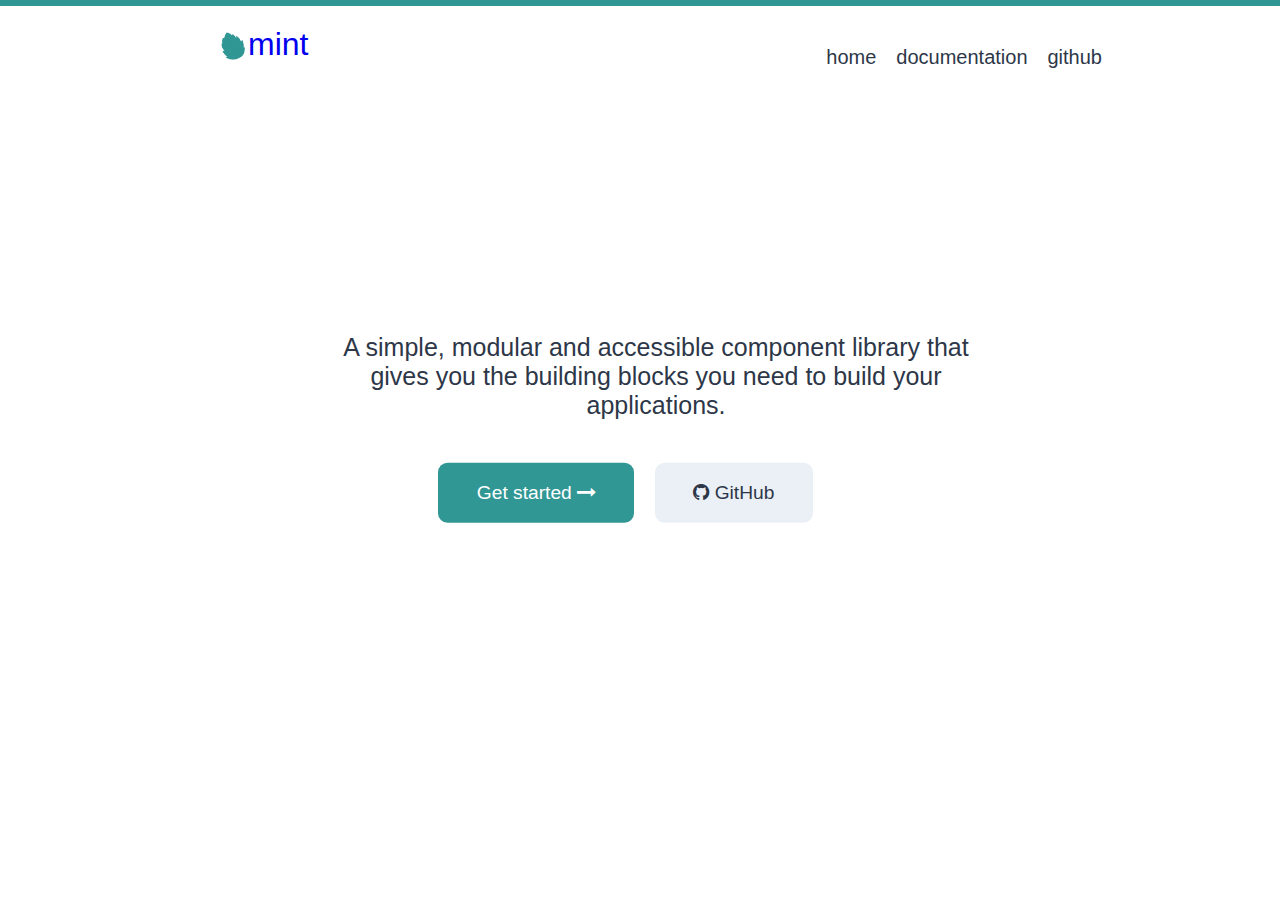
<file: index.html>
<!DOCTYPE html>
<html lang="en">
<head>
    <meta charset="UTF-8">
    <meta http-equiv="X-UA-Compatible" content="IE=edge">
    <meta name="viewport" content="width=device-width, initial-scale=1.0">
    <link href="styles.css" rel="stylesheet" />
    <link rel="shortcut icon" type="image/jpg" href="assets/filled-leaf-logo.png"/>
    <link rel="stylesheet" href="https://cdnjs.cloudflare.com/ajax/libs/font-awesome/4.7.0/css/font-awesome.min.css" />
    <title>mint | component library</title>
</head>
<body>
    <header class="navigation">
        <div class="nav-inner">
            <div class="nav-logo">
               <a href="index.html"><img src="assets/filled-leaf-logo.png" class="logo-nav"></a>
               <a href="index.html" class="link-style"><h2>mint</h2>
            </a>
            </div>
            <div class="nav-top hidden-sm">
                <div class="nav-float-right"><a href = "index.html" class="hover-effect">home</a></div>
                <div class="nav-float-right"><a href = "documentation.html" class="hover-effect">documentation</a></div>
                <div class="nav-float-right"><a href = "https://github.com/sneha-pujari/mint-ui-component-library" class="hover-effect">github</a></div>
            </div>
        </div>
    </header>
    <div class="align-center">
    
            <h1 class="intro-text">A simple, modular and accessible component library that gives you the building blocks you need to build your applications.</h1>
       <div class="button-container">
        <button class="primary-button"><a class="link-style" href="documentation.html" style="color: white;">Get started</a>  <i class="fa fa-long-arrow-right" aria-hidden="true"></i></button>
        <button class="secondary-button"><i class="fa fa-github fa-1.5x" aria-hidden="true"></i>  GitHub </button>
       </div>
 </div>
</body>
</html>
</file>
<file: styles.css>
*{
    font-family:'Segoe UI', Tahoma, Geneva, Verdana, sans-serif;
}

    :root {
        --white: #fff;
        --primary-color: #319795;
        --dark-primary-color: #277271;
        --light-shade:#EBF0F6;
        --dark-light-shade: #d0d3d6;
        --dark-shade: #2D3748;
        --sizes-full: 100%;
    }
    body {
        min-height: 100vh;
        display: grid;
        grid-gap: 1em;
        grid: 'header' auto
              'nav' auto
              'main' 1fr
              'footer' auto
            / 1fr; 
      }
      
      @media (min-width: 40em) {
        body {
          grid: 'header header' auto
                'nav main' 1fr
                'nav footer' auto
              / 12em 1fr;
        }
      }
      .nav h2{
        text-align:center;
      }
      .align{
          display: flex;
          justify-content: space-between;
      }
      
      header { grid-area: header; }
      nav { grid-area: nav; }
      main { grid-area: main; }
      footer { grid-area: footer; }

h2{ 
    padding: 1em;
    font-family:'Segoe UI', Tahoma, Geneva, Verdana, sans-serif;
    font-weight: 400;
    /* color: var(--primary-color); */
}
h3{
    padding: 1em;
    font-family:'Segoe UI', Tahoma, Geneva, Verdana, sans-serif;
    font-weight: 500;
}
    /* .container {
    grid-template-columns: 40px 50px auto 50px 40px;
    grid-template-rows: 25% 100px auto;
} */

/* Buttons */
.primary-button{
    background-color: var(--primary-color);
    color: var(--white);
    border: none;
    padding: 1em 2em;
    border-radius: 0.5em;
    font-size: 1.2rem;
    margin: 1rem  1rem;
    cursor: pointer;
}
.primary-button:hover{
    background-color: var( --dark-primary-color);
}
.secondary-button{
    background-color: var(--light-shade);
    color: var(--dark-shade);
    border: none;
    padding: 1em 2em;
    border-radius: 0.5em;
    font-size: 1.2rem;
    /* margin: 0em  1.2em; */
    cursor: pointer;
}
.secondary-button:hover{
    background-color: var( --dark-light-shade);
}

/* Navigation */
.navigation {
    transition: box-shadow 0.2s;
    position: fixed;
    top: 0px;
    z-index: 3;
    background: var(--white);
    left: 0px;
    right: 0px;
    border-top: 6px solid;
    border-top-color: var(--primary-color);
    width: var(--sizes-full);
}
.logo-nav{
    width: 2em;
    height: 2em;
}
.nav-inner{
    display: flex;
    align-items: center;
    justify-content: space-between;
    width: 100%;
    height: 100%;
    padding-inline-start: 1.5rem;
    padding-inline-end: 1.5rem;
}
.nav-logo{
    display: flex;
    align-items: center;
    padding: 0;
    margin-left: 15%;
}
.nav-logo > h2{
    padding: 0;
    margin-top: 20px;
    font-weight: 400;
    font-size: 2em;
}
.nav-top{
    display: flex;
    /* align-items: center; */
    justify-content: flex-end;
    /* width: 50%; */
    /* margin-right: 15%; */
    margin-top: 2%;
    height: 50px;
    color: var(--light-shade);
    margin-right: 15%;
}
.nav-float-right{
    color: var(--dark-shade);
    padding: 0.5em;
    font-size: 20px;
}
.nav-float-right:hover{
    background-color: var(--light-shade);
    border-radius: 5px;
}
.nav-float-right > a{
    text-decoration: none;
    color: var(--dark-shade);
    font-weight: 200;
}
.intro-text{
    /* margin-inline-start: auto;
    margin-inline-end: auto; */
    /* font-size: 3rem; */
    width: 50%;
    font-size: 25px;
    letter-spacing: 0rem;
    font-weight: 400;
    margin: 1rem 1rem;
    line-height: 1.2;
    display: inline-block;
    /* vertical-align: middle; */
    position: absolute;
    top: 40%;
    left: 50%;
    transform: translate(-50%, -50%);
    color: var(--dark-shade);
    line-height: normal;
    }
.getstarted{
    display: flex;
    top: 45%;
    left: 50%;
    transform: translate(-50%, -50%);
}
.button-container{
    position: absolute;
    top: 53%;
    /* margin-top: 10%; */
    left: 47%;
    margin: 1rem;
    transform: translate(-50%, -50%);
    width: 35%;
    
}
@media only screen and (max-width: 480px) {
    .hidden-xs {
        display:none;
    }
  }

  @media only screen and (max-width: 760px) {
    .hidden-sm {
        display:none;
    }
  }

  @media only screen and (max-width: 992px) {
    .hidden-md {
        display:none;
    }
  }

  @media only screen and (max-width: 1200px) {
    .hidden-lg {
        display:none;
    }
}

.align-center{
    text-align: center;
    /* display: flex;
    flex-wrap: wrap; */
}

.intro-container p {
    margin-top: 1rem;
}
.link-style{
    text-decoration: none;
}
a:hover{
    text-decoration: none;
}
a:visited{
    text-decoration: none;
}
a:active {
    text-decoration: none;
    color: var(--dark-shade);
  }
.link-style h2{
    padding: 0;
    margin-top: 20px;
    font-weight: 400;
    font-size: 2em;   
}
/* .wrapper{
    display: grid;
    grid-template-columns: 1fr 2fr 1fr;
    grid-auto-rows: minmax(100px, auto);
    grid-gap: 1em;
}
.wrapper > div{
    background-color: #eee;
    padding: 1em;
}

.wrapper > div:nth-child(odd){
    background-color: #ddd;
}
.box1{
   display: grid;
   grid-column: 1;
   background-color: #ddd;
   grid-gap: 1em;
}
.box2{
   grid-row: 1/3;
   grid-
}
.box3{
   grid-row: 1/3;
} */
</file>
